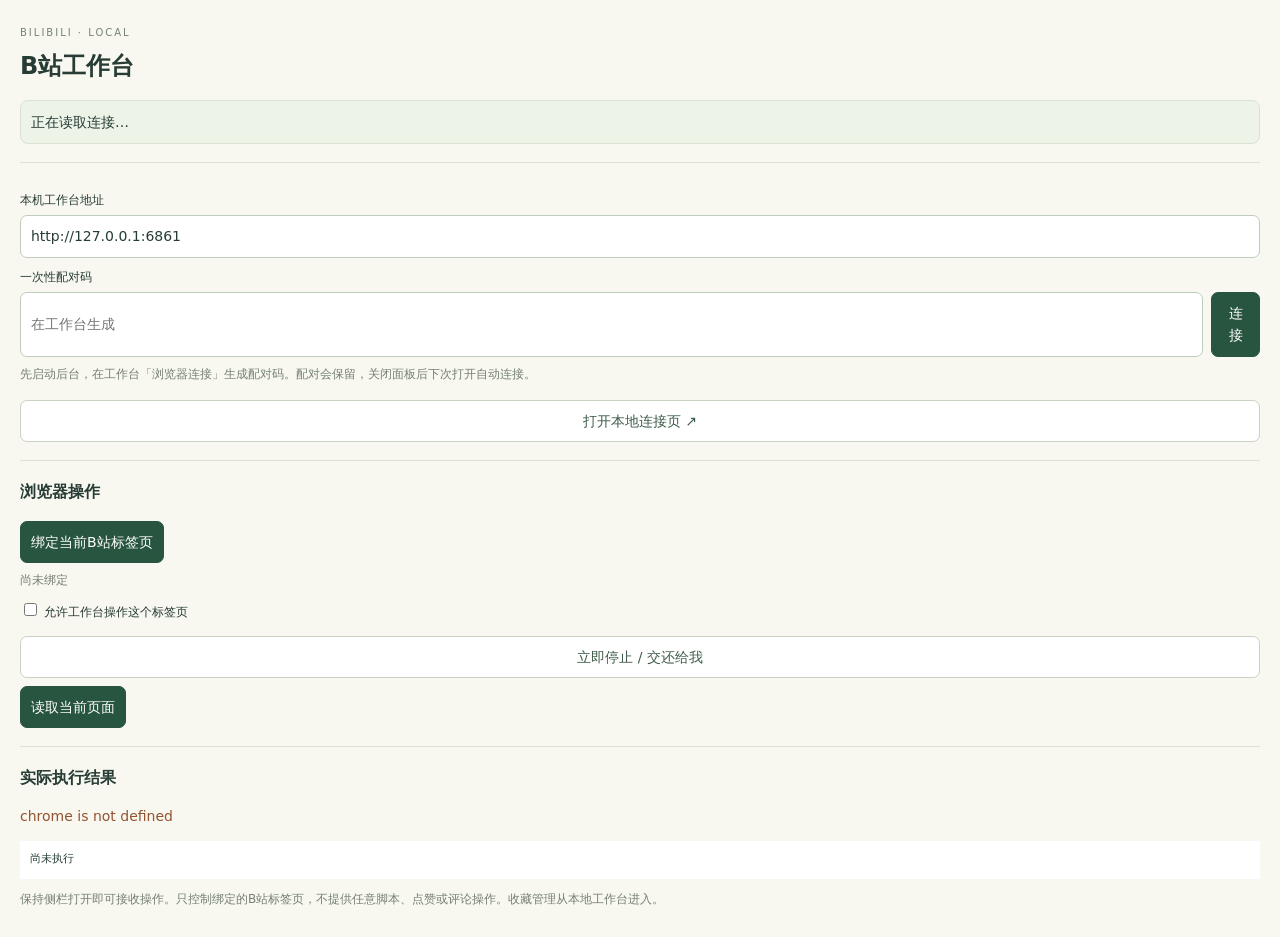
<file: extension/panel.html>
<!doctype html>
<html lang="zh-CN"><head><meta charset="utf-8"><meta name="viewport" content="width=device-width,initial-scale=1"><title>B站工作台连接</title><link rel="stylesheet" href="panel.css"></head>
<body><header><span class="eyebrow">BILIBILI · LOCAL</span><h1>B站工作台</h1><p id="status" role="status">正在读取连接…</p></header>
<section><label for="base">本机工作台地址</label><input id="base" value="http://127.0.0.1:6861" placeholder="http://127.0.0.1:6861" autocomplete="off"><label for="code">一次性配对码</label><div class="pair-row"><input id="code" maxlength="10" autocomplete="off" placeholder="在工作台生成"><button id="pair">连接</button></div><p class="hint">先启动后台，在工作台「浏览器连接」生成配对码。配对会保留，关闭面板后下次打开自动连接。</p><button id="open-workbench" class="secondary">打开本地连接页 ↗</button></section>
<section><h2>浏览器操作</h2><button id="bind">绑定当前B站标签页</button><p id="binding" class="hint">尚未绑定</p><label><input type="checkbox" id="control"> 允许工作台操作这个标签页</label><button id="stop" class="secondary">立即停止 / 交还给我</button><button id="snapshot">读取当前页面</button></section>
<section><h2>实际执行结果</h2><p id="notice" role="alert"></p><pre id="debug-result">尚未执行</pre><p class="hint">保持侧栏打开即可接收操作。只控制绑定的B站标签页，不提供任意脚本、点赞或评论操作。收藏管理从本地工作台进入。</p></section>
<script type="module" src="panel.js"></script></body></html>
</file>
<file: extension/panel.css>
:root{font:14px/1.6 system-ui,sans-serif;color:#263c35;background:#f8f7f0;color-scheme:light}*{box-sizing:border-box}body{margin:0;padding:20px;overflow:auto}h1{font-size:24px;margin:5px 0 12px}h2{font-size:16px;margin:0 0 8px}.eyebrow{color:#738374;letter-spacing:2px;font-size:10px}#status{padding:10px;border:1px solid #d7e3d3;background:#edf3e7;border-radius:8px}#status[data-online=false]{background:#fbf1df;border-color:#e8d8b9}section{border-top:1px solid #dce1d6;margin-top:18px;padding-top:18px}label{display:block;font-size:12px;margin:10px 0 5px}input,button{font:inherit;border-radius:7px;padding:9px 10px}input:not([type=checkbox]){width:100%;border:1px solid #bfccbd;background:#fff;color:inherit}button{cursor:pointer;background:#285540;border:1px solid #285540;color:white;margin-top:8px}.secondary{background:white;color:#3e5b49;border-color:#c8d2c4;width:100%}.pair-row{display:flex;gap:8px}.pair-row button{margin:0}.hint{font-size:12px;color:#748171;margin:8px 0;overflow-wrap:anywhere}#notice{white-space:pre-wrap;overflow-wrap:anywhere;color:#925330}pre{white-space:pre-wrap;overflow-wrap:anywhere;font-size:11px;max-height:400px;overflow:auto;background:white;padding:10px}
</file>
